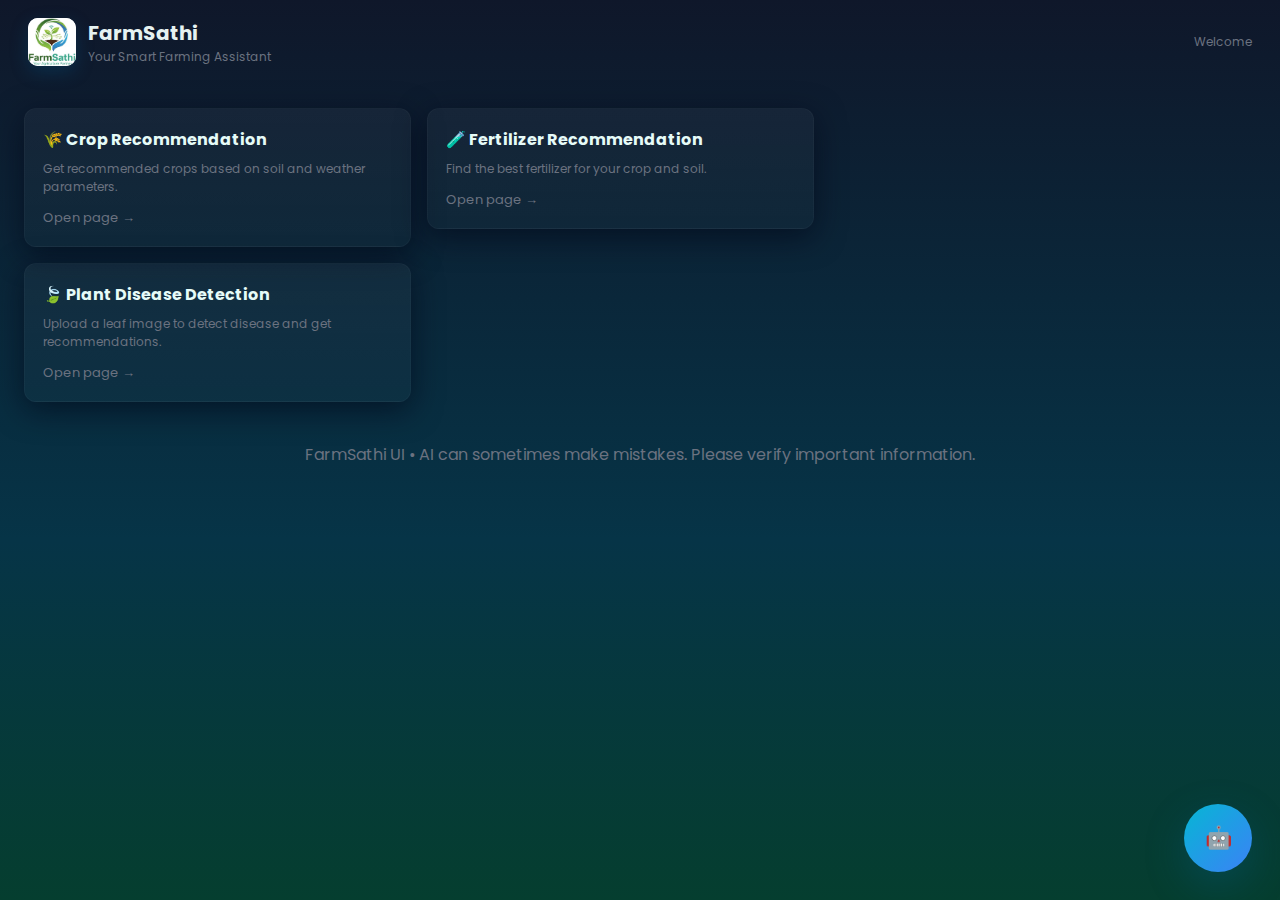
<file: index.html>
<!doctype html>
<html lang="en">
<head>
<meta charset="utf-8" />
<meta name="viewport" content="width=device-width,initial-scale=1" />
<title>FarmSathi — Developer Console</title>
<link href="https://fonts.googleapis.com/css2?family=Poppins:wght@300;400;600;700&display=swap" rel="stylesheet">
<style>
  :root{
    --bg1:#0f172a; --bg2:#062b1f; --card:#ffffff; --accent:#06b6d4; --muted:#6b7280;
    --glass: rgba(255,255,255,0.06);
  }
  *{box-sizing:border-box}
  body{
    font-family:'Poppins',sans-serif;
    margin:0; min-height:100vh;
    background: linear-gradient(180deg,var(--bg1) 0%, #063447 60%, #053e2f 100%);
    color:#e6f2f1;
    -webkit-font-smoothing:antialiased;
  }
  header{
    display:flex;align-items:center;justify-content:space-between;
    padding:18px 28px;
    gap:12px;
  }
  .brand{display:flex;gap:12px;align-items:center}
  .logo{
    height:48px;width:48px;border-radius:10px;
    background:#ffffff;
    display:flex;align-items:center;justify-content:center;
    box-shadow:0 6px 18px rgba(3,105,161,0.25);
    overflow:hidden;
  }
  .logo-img {
    width:100%;
    height:100%;
    object-fit:cover;
  }
  h1{margin:0;font-size:20px}
  nav{display:flex;gap:10px;align-items:center}
  .btn{background:var(--accent);color:#04232a;padding:10px 14px;border-radius:10px;border:none;font-weight:600;cursor:pointer;box-shadow:0 6px 18px rgba(6,182,212,0.12)}
  .ghost{background:transparent;border:1px solid rgba(255,255,255,0.06);color:#dff6f3}
  main{padding:24px;display:grid;grid-template-columns: 1fr 420px; gap:22px;}
  .left{display:grid;gap:18px}
  .card{
    background:linear-gradient(180deg, rgba(255,255,255,0.04), rgba(255,255,255,0.02));
    border-radius:12px;padding:18px;border:1px solid rgba(255,255,255,0.03);
    box-shadow:0 8px 30px rgba(2,6,23,0.6);
    transition: transform .22s ease, box-shadow .22s ease;
  }
  .card:hover{transform:translateY(-6px);box-shadow:0 20px 40px rgba(2,6,23,0.7)}
  .card h2{margin:0 0 8px 0;font-size:16px;color:#e6fbf8}
  label{display:block;color:var(--muted);font-size:13px;margin-bottom:6px}
    label{display:block;color:#dff6f3;font-size:13px;margin-bottom:6px;font-weight:600}
  input[type="text"], input[type="number"], textarea {
    width:100%;padding:10px;border-radius:10px;border:1px solid rgba(255,255,255,0.08);
    background: rgba(1,30,27,0.85); color:#e6fbf8;font-size:14px; outline: none;
  }
  input::placeholder, textarea::placeholder { color: rgba(230,251,248,0.75); }
  input:focus, textarea:focus, select:focus { box-shadow: 0 0 0 3px rgba(6,182,212,0.08); border-color: rgba(6,182,212,0.6); }
  .row{display:flex;gap:10px}
  .col{flex:1}
  .small{font-size:12px;color:var(--muted)}
  pre.json{
    background:#021617;padding:12px;border-radius:8px;overflow:auto;color:#9ff3e9;margin-top:12px;font-size:13px;
    white-space:pre-wrap;
  }
  .result-box{
    background:#011e1b;padding:12px;border-radius:8px;margin-top:12px;color:#dff6f3;font-size:14px;
    line-height:1.45;
  }
  /* Right column */
  .right{position:relative}
  .card.tall{height:100%}
  .robot-btn{
    position:fixed;right:28px;bottom:28px;width:68px;height:68px;border-radius:999px;
    background:linear-gradient(135deg,#06b6d4,#3b82f6);border:none;color:#04232a;font-weight:700;
    box-shadow:0 14px 40px rgba(3,105,161,0.28);display:flex;align-items:center;justify-content:center;font-size:22px;cursor:pointer;
    transition:transform .15s ease;
    z-index:1300;
  }
  .robot-btn:hover{transform:scale(1.06)}
  /* Chat Modal */
  .overlay{position:fixed;inset:0;background:rgba(2,6,23,0.5);display:none;align-items:center;justify-content:center;z-index:1500}
  .chat-modal{width:420px;max-width:96%;height:600px;background:linear-gradient(180deg,#072525, #032f2a);border-radius:12px;padding:12px;display:flex;flex-direction:column;box-shadow:0 24px 80px rgba(0,0,0,0.6)}
  .chat-header{display:flex;align-items:center;justify-content:space-between;padding:8px 10px}
  .chat-body{flex:1;overflow:auto;padding:12px;display:flex;flex-direction:column;gap:8px}
  .bubble{max-width:78%;padding:10px;border-radius:10px;background:#0b2220;color:#dff6f3;align-self:flex-start}
  .bubble.user{background:#06b6d4;color:#04232a;align-self:flex-end}
  .chat-input{display:flex;gap:8px;padding-top:8px}
  .chat-input input{flex:1;padding:10px;border-radius:8px;border:none}
  footer{padding:16px;color:var(--muted);text-align:center}
  @media (max-width:980px){ main{grid-template-columns:1fr} .right{order:2} .left{order:1} }
</style>
</head>
<body>

<header>
  <div class="brand">
    <div class="logo">
      <img src="logo.jpg" alt="FarmSathi" class="logo-img">
    </div>
    <div>
      <h1>FarmSathi</h1>
      <div class="small">Your Smart Farming Assistant</div>
    </div>
  </div>

  <nav>
    <div id="userArea" class="small">Welcome</div>
  </nav>
</header>

<main>
  <section class="left">
    <!-- Homepage tiles linking to dedicated pages -->
    <div style="display:grid;grid-template-columns:repeat(auto-fit,minmax(260px,1fr));gap:16px">
      <a href="crop_recommend.html" style="text-decoration:none;color:inherit">
        <div class="card" style="cursor:pointer">
          <h2>🌾 Crop Recommendation</h2>
          <div class="small">Get recommended crops based on soil and weather parameters.</div>
          <div style="margin-top:12px;color:var(--muted);font-size:13px">Open page →</div>
        </div>
      </a>

      <a href="fertilizer_recommend.html" style="text-decoration:none;color:inherit">
        <div class="card" style="cursor:pointer">
          <h2>🧪 Fertilizer Recommendation</h2>
          <div class="small">Find the best fertilizer for your crop and soil.</div>
          <div style="margin-top:12px;color:var(--muted);font-size:13px">Open page →</div>
        </div>
      </a>

      <a href="disease_detection.html" style="text-decoration:none;color:inherit">
        <div class="card" style="cursor:pointer">
          <h2>🍃 Plant Disease Detection</h2>
          <div class="small">Upload a leaf image to detect disease and get recommendations.</div>
          <div style="margin-top:12px;color:var(--muted);font-size:13px">Open page →</div>
        </div>
      </a>
    </div>
  </section>

  <aside class="right">
    <!-- Chat console removed: chatbot accessible via floating robot button -->
    <!-- Settings hidden but preserved for functionality -->
    <div style="display:none">
      <input id="baseUrl" type="text" value="http://127.0.0.1:8000">
      <div id="healthResult"></div>
    </div>
  </aside>
</main>

<!-- Floating robot -->
<button class="robot-btn" id="openChat" title="Open chat">🤖</button>

<!-- Chat overlay -->
<div class="overlay" id="chatOverlay">
  <div class="chat-modal auth-modal">
    <div class="chat-header">
      <strong>FarmSathi Robot</strong>
      <div>
        <button class="btn ghost" onclick="closeChat()">Close</button>
      </div>
    </div>
    <div class="chat-body" id="chatBody">
      <div class="bubble">Hello! I'm FarmSathi. Ask me about crops, fertilizers, pests...</div>
    </div>
    <div style="padding:8px">
      <div class="chat-input">
        <input id="chatField" placeholder="Type your question...">
        <button class="btn" onclick="sendChatFromModal()">Send</button>
      </div>
    </div>
  </div>
</div>

  <footer>FarmSathi UI • AI can sometimes make mistakes. Please verify important information.</footer>

<script>
/* ========= CONFIG ========= */
let BASE_URL = localStorage.getItem('FS_BASE_URL') || document.getElementById('baseUrl').value;
document.getElementById('baseUrl').value = BASE_URL;

/* ========= HELPERS ========= */
function showResultBox(id, lines){
  // `lines` can be string or array of lines
  const el = document.getElementById(id);
  if(!el) return;
  if(Array.isArray(lines)) el.innerHTML = lines.map(l => `<div>${l}</div>`).join('');
  else el.textContent = lines;
}

function showErrorBox(id, err){
  const message = (err && err.detail) ? err.detail : (err && err.message) ? err.message : JSON.stringify(err);
  showResultBox(id, `❌ Error: ${message}`);
}

/* ========= PREVIEW FILE ========= */
function showPreview(file){
  const area = document.getElementById('previewArea');
  area.innerHTML = '';
  if(!file) return;
  const img = document.createElement('img');
  img.src = URL.createObjectURL(file);
  img.onload = ()=> URL.revokeObjectURL(img.src);
  img.style.maxWidth = '160px';
  img.style.borderRadius = '8px';
  area.appendChild(img);
}
// Attach preview listener only if the element exists on this page
const dfileEl = document.getElementById('dfile');
if (dfileEl) {
  dfileEl.addEventListener('change', (e) => showPreview(e.target.files[0]));
}

/* ========= API CALLS ========= */

/* -- Crop Recommendation -- */
async function callCropRecommend(){
  const form = new FormData();
  form.append('nitrogen', document.getElementById('crop_n').value);
  form.append('phosphorus', document.getElementById('crop_p').value);
  form.append('potassium', document.getElementById('crop_k').value);
  form.append('temperature', document.getElementById('crop_temp').value);
  form.append('humidity', document.getElementById('crop_hum').value);
  form.append('ph', document.getElementById('crop_ph').value);
  form.append('rainfall', document.getElementById('crop_rain').value);

  showResultBox('cropResult', '⏳ Sending request...');
  try{
    const res = await fetch(`${BASE_URL}/crop-recommend`, { method:'POST', body:form });
    const json = await res.json();
    if(!res.ok) return showErrorBox('cropResult', json);
    showResultBox('cropResult', [
      `🌱 Recommended Crop: ${json.recommended_crop ?? 'N/A'}`
    ]);
  }catch(err){
    showErrorBox('cropResult', err);
  }
}

/* -- Fertilizer Recommendation -- */
async function callFertilizer(){
  const form = new FormData();
  form.append('temp', document.getElementById('fert_temp').value);
  form.append('humidity', document.getElementById('fert_hum').value);
  form.append('moisture', document.getElementById('fert_moist').value);
  form.append('nitrogen', document.getElementById('fert_n').value);
  form.append('phosphorous', document.getElementById('fert_p').value);
  form.append('potassium', document.getElementById('fert_k').value);
  form.append('ph', document.getElementById('fert_ph').value);
  form.append('soil_type', document.getElementById('fert_soil').value);
  form.append('crop_type', document.getElementById('fert_crop').value);

  document.getElementById('fertStatus').textContent = 'sending...';
  showResultBox('fertResult', '⏳ Sending request...');
  try{
    const res = await fetch(`${BASE_URL}/fertilizer-recommend`, { method:'POST', body:form });
    const json = await res.json();
    if(!res.ok){
      document.getElementById('fertStatus').textContent = 'error';
      return showErrorBox('fertResult', json);
    }
    document.getElementById('fertStatus').textContent = 'success';
    showResultBox('fertResult', [`💧 Recommended Fertilizer: ${json.recommended_fertilizer ?? 'N/A'}`]);
  }catch(err){
    document.getElementById('fertStatus').textContent = 'error';
    showErrorBox('fertResult', err);
  }
}

/* -- Crop Stats -- */
async function callCropStats(){
  const name = document.getElementById('stats_crop').value.trim();
  if(!name) return showResultBox('statsResult', '⚠️ Please provide a crop name.');
  showResultBox('statsResult', '⏳ Fetching statistics...');
  try{
    const res = await fetch(`${BASE_URL}/crop-stats/${encodeURIComponent(name)}`);
    const json = await res.json();
    if(!res.ok) return showErrorBox('statsResult', json);
    // Nicely format statistics + summary
    const stats = json.statistics || {};
    const summary = json.summary || 'No summary available.';
    const params = stats.Parameter || [];
    const min = stats.Minimum || [];
    const avg = stats.Average || [];
    const max = stats.Maximum || [];
    const lines = ['📈 Statistics:'];
    for(let i=0;i<params.length;i++){
      lines.push(`${params[i]} — min: ${formatNumber(min[i])} | avg: ${formatNumber(avg[i])} | max: ${formatNumber(max[i])}`);
    }
    lines.push('');
    lines.push('📝 Summary:');
    lines.push(summary);
    showResultBox('statsResult', lines);
  }catch(err){
    showErrorBox('statsResult', err);
  }
}
function formatNumber(v){ return (v === undefined || v === null || isNaN(v)) ? 'N/A' : Number(v).toFixed(2); }

/* -- Disease Detection -- */
function validateAndCompressImage(file) {
  return new Promise((resolve, reject) => {
    if (!file.type.startsWith('image/')) {
      reject(new Error('Please select an image file'));
      return;
    }
    
    const reader = new FileReader();
    reader.readAsDataURL(file);
    reader.onload = (e) => {
      const img = new Image();
      img.src = e.target.result;
      img.onload = () => {
        const canvas = document.createElement('canvas');
        const ctx = canvas.getContext('2d');
        canvas.width = 224;  // Match backend expected size
        canvas.height = 224;
        ctx.drawImage(img, 0, 0, 224, 224);
        canvas.toBlob((blob) => {
          resolve(new File([blob], file.name, { type: 'image/jpeg' }));
        }, 'image/jpeg', 0.8);
      };
      img.onerror = () => reject(new Error('Failed to load image'));
    };
    reader.onerror = () => reject(new Error('Failed to read file'));
  });
}

async function callDisease(){
  const fileInput = document.getElementById('dfile');
  if(!fileInput.files.length) return showResultBox('diseaseResult', '⚠️ Select an image first.');
  
  document.getElementById('dloader').style.display='inline-block';
  document.getElementById('dstatus').textContent = 'processing...';
  showResultBox('diseaseResult', '⏳ Processing image...');

  try {
    const compressedFile = await validateAndCompressImage(fileInput.files[0]);
    const form = new FormData();
    form.append('file', compressedFile);

    document.getElementById('dstatus').textContent = 'uploading...';
    showResultBox('diseaseResult', '⏳ Uploading & analyzing image...');

    const controller = new AbortController();
    const timeoutId = setTimeout(() => controller.abort(), 30000); // 30 second timeout
    
    const res = await fetch(`${BASE_URL}/predict-disease`, { 
      method:'POST', 
      body: form,
      signal: controller.signal 
    });
    clearTimeout(timeoutId);
    const json = await res.json();
    if(!res.ok) return showErrorBox('diseaseResult', json);

    // backend returns keys: predicted_disease, confidence, recommendation
    const disease = json.predicted_disease ?? json.disease ?? 'Unknown';
    const conf = json.confidence ?? json.confidence_percent ?? 'N/A';
    const rec = json.recommendation ?? json.treatment ?? 'No recommendation provided.';

    // Format recommendation text to ensure each point is on a new line
    const formattedRec = rec.split('\n').filter(line => line.trim()).map(line => {
      line = line.trim();
      // Keep existing numbered points (1., 2., etc.)
      if (/^\d+\./.test(line)) return line;
      // Keep existing bullet points
      if (line.startsWith('•')) return line;
      // Add bullet for unnumbered lines
      return `• ${line}`;
    });
    
    showResultBox('diseaseResult', [
      `🌿 Disease: ${disease}`,
      `✅ Confidence: ${conf}${typeof conf === 'number' ? '%' : ''}`,
      '',
      '🛠 Recommendation:',
      ...formattedRec  // Spread the formatted points
    ]);
    document.getElementById('dstatus').textContent = 'success';
  } catch(err) {
    if (err.name === 'AbortError') {
      showResultBox('diseaseResult', '⚠️ Request timed out. Please try again.');
    } else if (err.message && err.message.includes('image')) {
      showResultBox('diseaseResult', `⚠️ ${err.message}`);
    } else {
      showErrorBox('diseaseResult', err);
    }
    document.getElementById('dstatus').textContent = 'error';
  } finally {
    document.getElementById('dloader').style.display='none';
  }
}

/* -- Chatbot Inline -- */
async function callChatbotInline(){
  const q = document.getElementById('chatInput').value.trim();
  if(!q) return showResultBox('chatResult', '⚠️ Enter a question first.');
  showResultBox('chatResult', '⏳ Sending to chatbot...');
  const form = new FormData();
  form.append('query', q);
  try{
    const res = await fetch(`${BASE_URL}/chatbot`, { method:'POST', body:form });
    const json = await res.json();
    if(!res.ok) return showErrorBox('chatResult', json);
    showResultBox('chatResult', [`🤖 FarmSathi:`, json.response ?? 'No response.']);
  }catch(err){
    showErrorBox('chatResult', err);
  }
}

/* --- Chat modal handlers (small) --- */
document.getElementById('openChat').addEventListener('click', ()=> {
  document.getElementById('chatOverlay').style.display='flex';
  scrollChatToBottom();
});
function closeChat(){ document.getElementById('chatOverlay').style.display='none'; }
async function sendChatFromModal(){
  const q = document.getElementById('chatField').value.trim();
  if(!q) return;
  appendChatBubble(q, 'user');
  document.getElementById('chatField').value='';
  appendChatBubble('…thinking', 'bot');
  try{
    const form = new FormData();
    form.append('query', q);
    const res = await fetch(`${BASE_URL}/chatbot`, { method:'POST', body: form });
    const json = await res.json();
    removeThinking();
    if(!res.ok) {
      appendChatBubble('Error: ' + (json.detail || JSON.stringify(json)), 'bot');
      return;
    }
    appendChatBubble(json.response || JSON.stringify(json), 'bot');
  }catch(err){
    removeThinking();
    appendChatBubble('Error: ' + (err.message || JSON.stringify(err)), 'bot');
  }
}
function appendChatBubble(text, cls){
  const el = document.createElement('div');
  el.className = 'bubble ' + (cls === 'user' ? 'user' : '');
  el.textContent = text;
  document.getElementById('chatBody').appendChild(el);
  scrollChatToBottom();
}
function removeThinking(){
  const body = document.getElementById('chatBody');
  const nodes = Array.from(body.children);
  const thinking = nodes.find(n => n.textContent === '…thinking');
  if(thinking) thinking.remove();
}
function scrollChatToBottom(){ const el=document.getElementById('chatBody'); setTimeout(()=> el.scrollTop = el.scrollHeight, 80); }
function clearChat(){ document.getElementById('chatResult').textContent = ''; }

/* --- Health check --- */
async function testHealth(){
  showResultBox('healthResult','⏳ Checking server health...');
  try{
    const res = await fetch(`${BASE_URL}/`);
    const json = await res.json();
    if(!res.ok) return showErrorBox('healthResult', json);
    showResultBox('healthResult', [`✅ Server reachable`, `Response: ${JSON.stringify(json)}`]);
  }catch(err){
    showErrorBox('healthResult', err);
  }
}

/* --- Crop list helper (optional) --- */
async function loadCropList(){
  showResultBox('statsResult','⏳ Checking crop-stats root...');
  try{
    const res = await fetch(`${BASE_URL}/crop-stats`);
    if(res.ok){
      showResultBox('statsResult','Crop-stats root exists (try /crop-stats/{name})');
    } else {
      showResultBox('statsResult','No generic crop-stats root. Call /crop-stats/{name} instead.');
    }
  }catch(e){
    showErrorBox('statsResult', e);
  }
}

/* ============ UTILITIES ============ */
function saveBaseUrl(){
  BASE_URL = document.getElementById('baseUrl').value.trim();
  localStorage.setItem('FS_BASE_URL', BASE_URL);
  alert('Saved base URL: ' + BASE_URL);
}

/* ============ INIT ============ */
(function init(){
  localStorage.setItem('FS_BASE_URL', BASE_URL);
  // hide loader initially
  document.getElementById('dloader').style.display='none';
})();
</script>
</body>
</html>
</file>
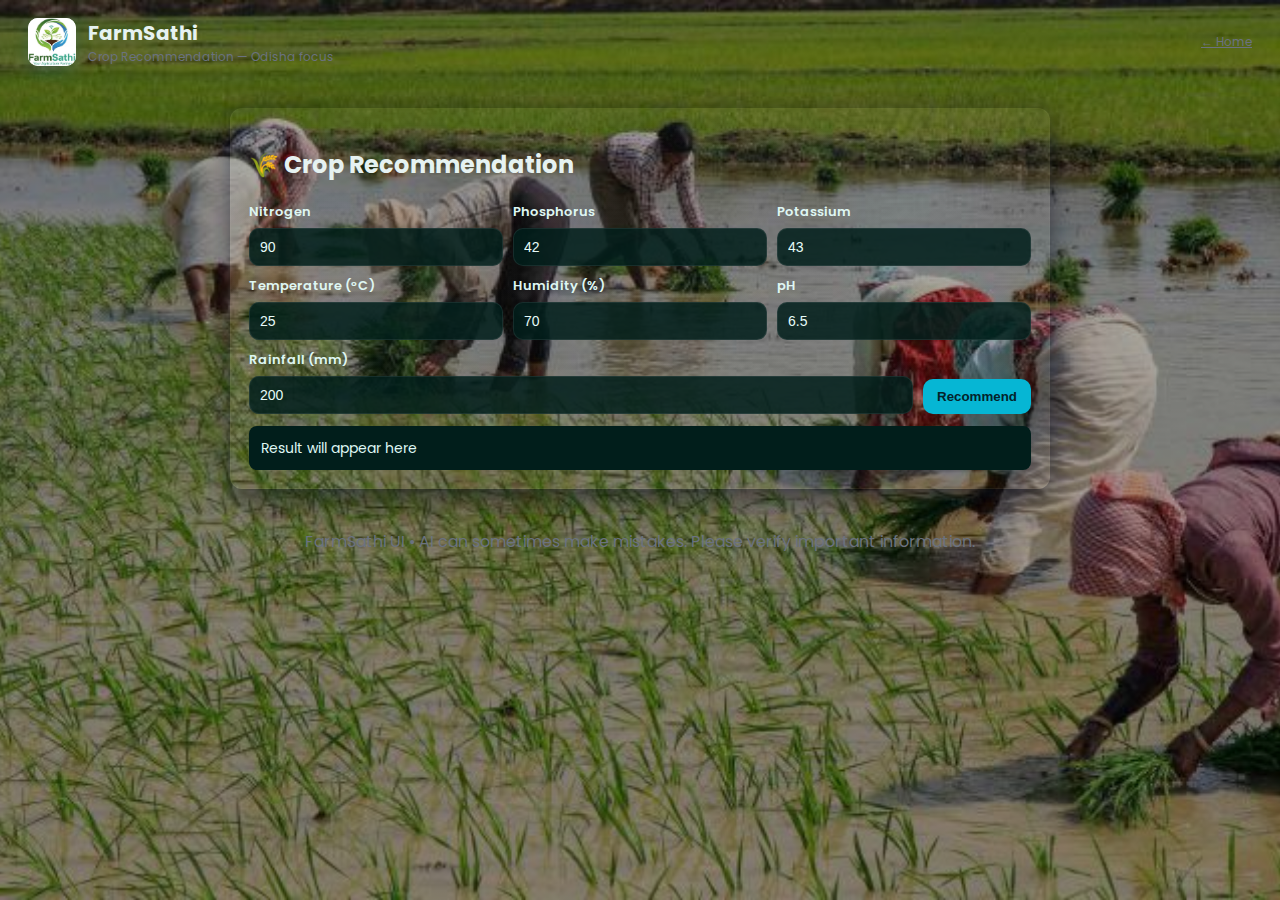
<file: crop_recommend.html>
<!doctype html>
<html lang="en">
<head>
<meta charset="utf-8" />
<meta name="viewport" content="width=device-width,initial-scale=1" />
<title>FarmSathi — Crop Recommendation</title>
<link href="https://fonts.googleapis.com/css2?family=Poppins:wght@300;400;600;700&display=swap" rel="stylesheet">
<style>
  :root{--bg1:#0f172a; --bg2:#062b1f; --card:#ffffff; --accent:#06b6d4; --muted:#6b7280; --glass: rgba(255,255,255,0.06);} *{box-sizing:border-box}
  body{font-family:'Poppins',sans-serif;margin:0;min-height:100vh;background-color:var(--bg1);background-image: linear-gradient(180deg, rgba(0,0,0,0.35), rgba(0,0,0,0.35)), url('background.jpg');background-size:cover;background-position:center;background-repeat:no-repeat;color:#e6f2f1;-webkit-font-smoothing:antialiased}
  header{display:flex;align-items:center;justify-content:space-between;padding:18px 28px;gap:12px}
  .brand{display:flex;gap:12px;align-items:center}
  .logo{height:48px;width:48px;border-radius:10px;background:#ffffff;display:flex;align-items:center;justify-content:center;box-shadow:0 6px 18px rgba(3,105,161,0.25);overflow:hidden}
  h1{margin:0;font-size:20px}
  .small{font-size:12px;color:var(--muted)}
  main{padding:24px;display:flex;justify-content:center}
  .card{background:linear-gradient(180deg, rgba(255,255,255,0.04), rgba(255,255,255,0.02));border-radius:12px;padding:18px;border:1px solid rgba(255,255,255,0.03);box-shadow:0 8px 30px rgba(2,6,23,0.6);max-width:820px;width:100%}
  label{display:block;color:#dff6f3;font-size:13px;margin-bottom:6px;font-weight:600}
  input[type="text"], input[type="number"], textarea {width:100%;padding:10px;border-radius:10px;border:1px solid rgba(255,255,255,0.08);background: rgba(1,30,27,0.85);color:#e6fbf8;font-size:14px;outline:none}
  input::placeholder, textarea::placeholder { color: rgba(230,251,248,0.75); }
  input:focus, textarea:focus, select:focus { box-shadow: 0 0 0 3px rgba(6,182,212,0.08); border-color: rgba(6,182,212,0.6); }
  select {width:100%; padding:10px; border-radius:10px; border:1px solid rgba(255,255,255,0.06); background: rgba(1,30,27,0.65); color:#dff6f3; font-size:14px; appearance:none; -webkit-appearance:none;}
  select option { background: rgba(1,30,27,0.95); color: #dff6f3; }
  .row{display:flex;gap:10px}
  .col{flex:1}
  .row .col input{width:100%}
  .result-box{background:#011e1b;padding:12px;border-radius:8px;margin-top:12px;color:#dff6f3;font-size:14px;line-height:1.45}
  .btn{background:var(--accent);color:#04232a;padding:10px 14px;border-radius:10px;border:none;font-weight:600;cursor:pointer}
  footer{padding:16px;color:var(--muted);text-align:center}
  @media (max-width:980px){ .row{flex-direction:column} }
</style>
</head>
<body>
<header>
  <div class="brand">
    <div class="logo"><img src="logo.jpg" alt="FarmSathi" style="width:100%;height:100%;object-fit:cover"></div>
    <div><h1>FarmSathi</h1><div class="small">Crop Recommendation — Odisha focus</div></div>
  </div>
  <div class="small"><a href="index.html" style="color:inherit;text-decoration:underline">← Home</a></div>
</header>

<main>
  <div class="card">
    <h2>🌾 Crop Recommendation</h2>
    <div class="row" style="margin-top:8px">
      <div class="col"><label>Nitrogen</label><input id="crop_n" type="number" value="90"></div>
      <div class="col"><label>Phosphorus</label><input id="crop_p" type="number" value="42"></div>
      <div class="col"><label>Potassium</label><input id="crop_k" type="number" value="43"></div>
    </div>
    <div class="row" style="margin-top:10px">
      <div class="col"><label>Temperature (°C)</label><input id="crop_temp" type="number" value="25"></div>
      <div class="col"><label>Humidity (%)</label><input id="crop_hum" type="number" value="70"></div>
      <div class="col"><label>pH</label><input id="crop_ph" type="number" value="6.5" step="0.1"></div>
    </div>
    <div class="row" style="margin-top:10px">
      <div class="col"><label>Rainfall (mm)</label><input id="crop_rain" type="number" value="200"></div>
      <div style="align-self:end"><button class="btn" onclick="callCropRecommend()">Recommend</button></div>
    </div>
    <div id="cropResult" class="result-box">Result will appear here</div>
  </div>
</main>

<footer>FarmSathi UI • AI can sometimes make mistakes. Please verify important information.</footer>

<script>
let BASE_URL = localStorage.getItem('FS_BASE_URL') || 'http://127.0.0.1:8000';
function showResultBox(id, lines){ const el=document.getElementById(id); if(!el) return; if(Array.isArray(lines)) el.innerHTML = lines.map(l=>`<div>${l}</div>`).join(''); else el.textContent = lines; }
function showErrorBox(id, err){ const message=(err&&err.detail)?err.detail:(err&&err.message)?err.message:JSON.stringify(err); showResultBox(id, `❌ Error: ${message}`); }

async function callCropRecommend(){
  const form = new FormData();
  form.append('nitrogen', document.getElementById('crop_n').value);
  form.append('phosphorus', document.getElementById('crop_p').value);
  form.append('potassium', document.getElementById('crop_k').value);
  form.append('temperature', document.getElementById('crop_temp').value);
  form.append('humidity', document.getElementById('crop_hum').value);
  form.append('ph', document.getElementById('crop_ph').value);
  form.append('rainfall', document.getElementById('crop_rain').value);
  showResultBox('cropResult','⏳ Sending request...');
  try{
    const res = await fetch(`${BASE_URL}/crop-recommend`, { method:'POST', body: form });
    const json = await res.json(); if(!res.ok) return showErrorBox('cropResult', json);
    showResultBox('cropResult', [`🌱 Recommended Crop: ${json.recommended_crop ?? 'N/A'}`]);
  }catch(err){ showErrorBox('cropResult', err); }
}

function saveBaseUrl(){ BASE_URL = prompt('Enter API base URL', BASE_URL) || BASE_URL; localStorage.setItem('FS_BASE_URL', BASE_URL); alert('Saved base URL: ' + BASE_URL); }
window.addEventListener('load', ()=> localStorage.setItem('FS_BASE_URL', BASE_URL));
</script>
</body>
</html>
</file>
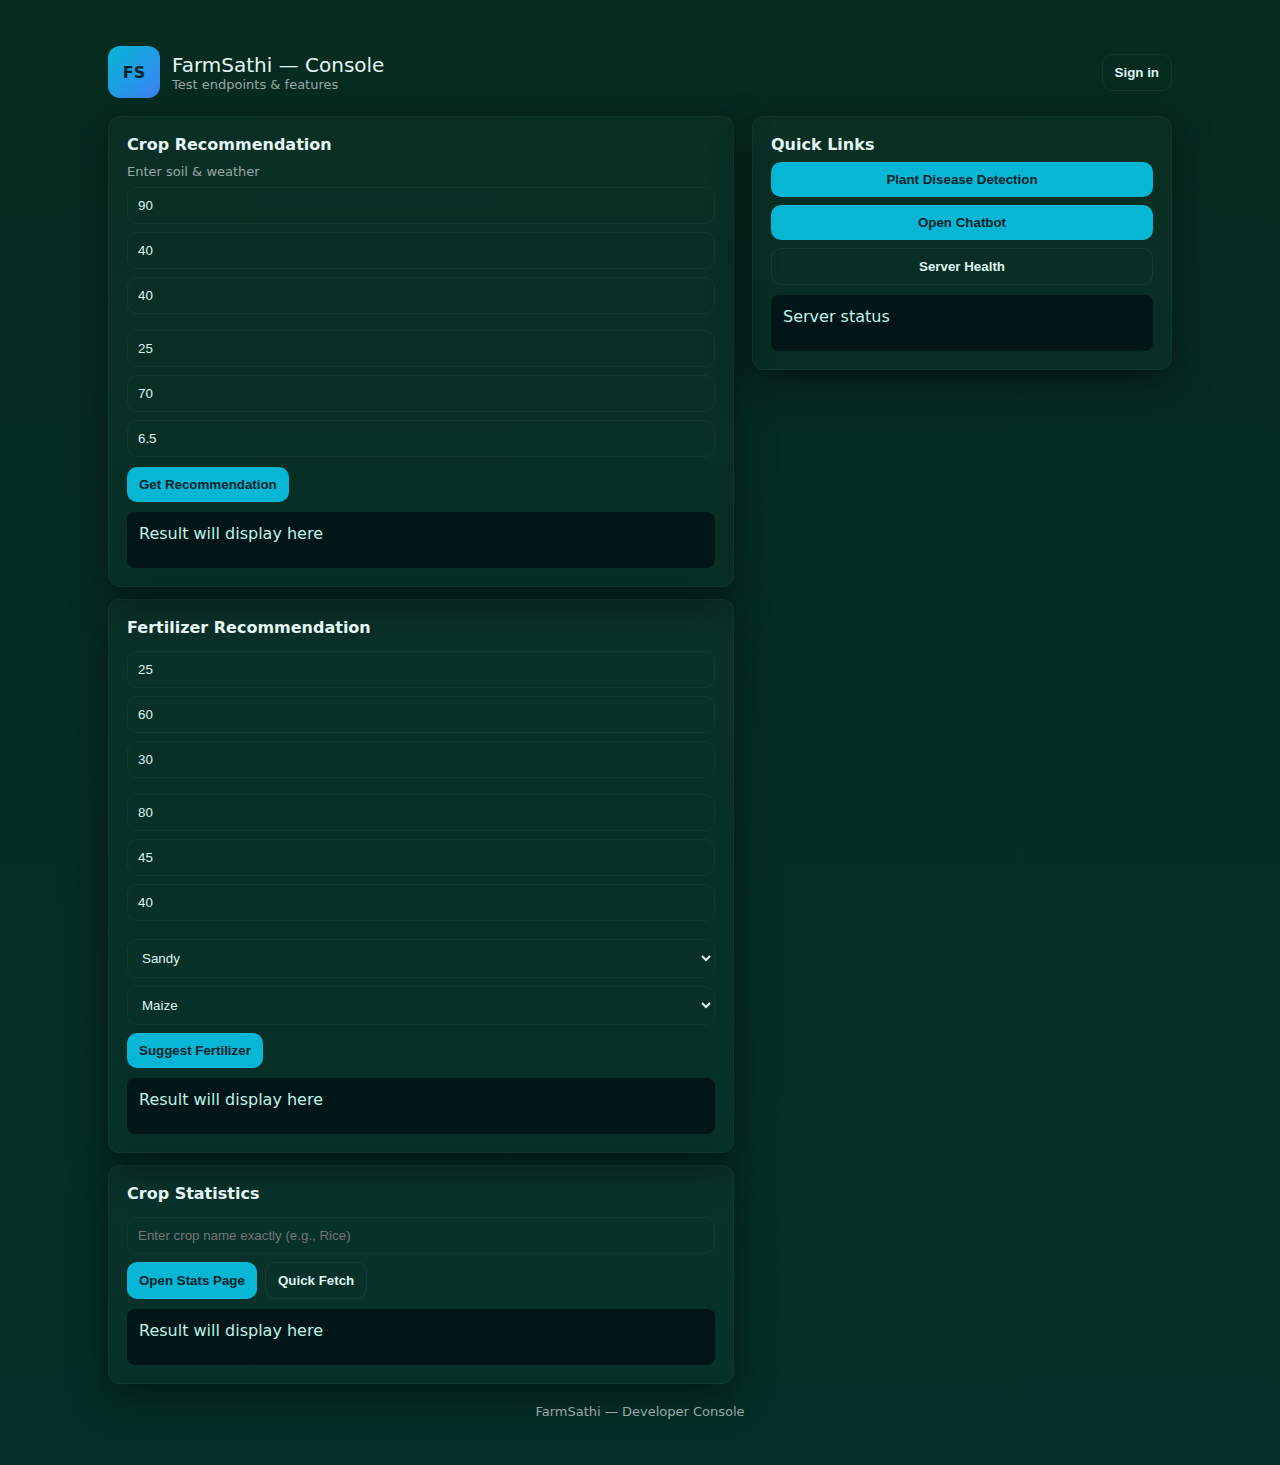
<file: dashboard.html>
<!doctype html>
<html>
<head>
  <meta charset="utf-8"><meta name="viewport" content="width=device-width,initial-scale=1">
  <title>FarmSathi — Dashboard</title>
  <link rel="stylesheet" href="styles.css">
</head>
<body>
  <div class="container">
    <div class="header">
      <div class="brand"><div class="logo">FS</div><div><div class="h1">FarmSathi — Console</div><div class="small">Test endpoints & features</div></div></div>
      <div>
        <button class="btn ghost" onclick="location.href='login.html'">Sign in</button>
      </div>
    </div>

    <div class="grid">
      <div class="left">
        <div class="card">
          <h3 class="section-title">Crop Recommendation</h3>
          <div class="label">Enter soil & weather</div>
          <div class="row" style="gap:8px">
            <input id="c_n" class="field" placeholder="Nitrogen" type="number" value="90">
            <input id="c_p" class="field" placeholder="Phosphorus" type="number" value="40">
            <input id="c_k" class="field" placeholder="Potassium" type="number" value="40">
          </div>
          <div class="row" style="gap:8px;margin-top:8px">
            <input id="c_temp" class="field" placeholder="Temperature" value="25">
            <input id="c_hum" class="field" placeholder="Humidity" value="70">
            <input id="c_ph" class="field" placeholder="pH" value="6.5">
          </div>
          <div style="margin-top:10px">
            <button class="btn" onclick="submitCrop()">Get Recommendation</button>
          </div>
          <div id="cropRes" class="result-box">Result will display here</div>
        </div>

        <div class="card" style="margin-top:12px">
          <h3 class="section-title">Fertilizer Recommendation</h3>
          <div class="row" style="gap:8px">
            <input id="f_temp" class="field" placeholder="Temperature" value="25">
            <input id="f_hum" class="field" placeholder="Humidity" value="60">
            <input id="f_moist" class="field" placeholder="Moisture" value="30">
          </div>
          <div class="row" style="gap:8px;margin-top:8px">
            <input id="f_n" class="field" placeholder="Nitrogen" value="80">
            <input id="f_p" class="field" placeholder="Phosphorus" value="45">
            <input id="f_k" class="field" placeholder="Potassium" value="40">
          </div>
          <div style="margin-top:10px">
            <select id="f_soil" class="field">
              <option>Sandy</option><option>Loamy</option><option>Black</option><option>Red</option><option>Clayey</option>
            </select>
            <select id="f_crop" class="field" style="margin-top:8px">
              <option>Maize</option><option>Paddy</option><option>Wheat</option>
            </select>
            <div style="margin-top:8px"><button class="btn" onclick="submitFert()">Suggest Fertilizer</button></div>
          </div>
          <div id="fertRes" class="result-box">Result will display here</div>
        </div>

        <div class="card" style="margin-top:12px">
          <h3 class="section-title">Crop Statistics</h3>
          <input id="stat_name" class="field" placeholder="Enter crop name exactly (e.g., Rice)">
          <div style="margin-top:8px;display:flex;gap:8px">
            <button class="btn" onclick="openCropStats()">Open Stats Page</button>
            <button class="btn ghost" onclick="fetchStats()">Quick Fetch</button>
          </div>
          <div id="statRes" class="result-box">Result will display here</div>
        </div>
      </div>

      <aside>
        <div class="card">
          <h3 class="section-title">Quick Links</h3>
          <div style="display:flex;flex-direction:column;gap:8px;margin-top:8px">
            <button class="btn" onclick="location.href='disease.html'">Plant Disease Detection</button>
            <button class="btn" onclick="location.href='chatbot.html'">Open Chatbot</button>
            <button class="btn ghost" onclick="healthCheck()">Server Health</button>
          </div>
          <div id="statusBox" class="result-box" style="margin-top:10px">Server status</div>
        </div>
      </aside>
    </div>

    <div class="footer">FarmSathi — Developer Console</div>
  </div>

  <script src="common.js"></script>
  <script>
    function elementText(id, html){ document.getElementById(id).innerHTML = html; }

    async function submitCrop(){
      const form = new FormData();
      form.append('nitrogen', document.getElementById('c_n').value);
      form.append('phosphorus', document.getElementById('c_p').value);
      form.append('potassium', document.getElementById('c_k').value);
      form.append('temperature', document.getElementById('c_temp').value);
      form.append('humidity', document.getElementById('c_hum').value);
      form.append('ph', document.getElementById('c_ph').value);
      form.append('rainfall', 100);

      elementText('cropRes', '<div class="small">Requesting...</div>');
      try{
        const r = await fetch(`${BASE_URL}/crop-recommend`, { method:'POST', body: form });
        const data = await r.json();
        if(!r.ok){ showError(document.getElementById('cropRes'), data); return; }
        elementText('cropRes', `<div><strong>Recommended:</strong> <span style="color:var(--accent)">${escapeHtml(data.recommended_crop)}</span></div>`);
      }catch(e){ showError(document.getElementById('cropRes'), e); }
    }

    async function submitFert(){
      const form = new FormData();
      form.append('temp', document.getElementById('f_temp').value);
      form.append('humidity', document.getElementById('f_hum').value);
      form.append('moisture', document.getElementById('f_moist').value);
      form.append('nitrogen', document.getElementById('f_n').value);
      form.append('phosphorous', document.getElementById('f_p').value);
      form.append('potassium', document.getElementById('f_k').value);
      form.append('ph', 6.5);
      form.append('soil_type', document.getElementById('f_soil').value);
      form.append('crop_type', document.getElementById('f_crop').value);

      elementText('fertRes','<div class="small">Requesting...</div>');
      try{
        const r = await fetch(`${BASE_URL}/fertilizer-recommend`, { method:'POST', body: form });
        const data = await r.json();
        if(!r.ok){ showError(document.getElementById('fertRes'), data); return; }
        elementText('fertRes', `<div><strong>Fertilizer:</strong> <span style="color:var(--accent)">${escapeHtml(data.recommended_fertilizer)}</span></div>`);
      }catch(e){ showError(document.getElementById('fertRes'), e); }
    }

    function openCropStats(){ const name = document.getElementById('stat_name').value.trim(); if(!name) return alert('Enter crop name'); location.href = `disease.html?crop=${encodeURIComponent(name)}`; }

    async function fetchStats(){
      const name = document.getElementById('stat_name').value.trim();
      if(!name) return elementText('statRes','Please enter crop name');
      elementText('statRes','<div class="small">Requesting...</div>');
      try{
        const r = await fetch(`${BASE_URL}/crop-stats/${encodeURIComponent(name)}`);
        const data = await r.json();
        if(!r.ok){ showError(document.getElementById('statRes'), data); return; }
        // present in readable format
        const stats = data.statistics;
        const lines = [];
        for(let i=0;i<stats.Parameter.length;i++){
          lines.push(`${stats.Parameter[i]} — min: ${stats.Minimum[i]}, avg: ${Math.round(stats.Average[i])}, max: ${stats.Maximum[i]}`);
        }
        elementText('statRes', `<div><strong>Summary:</strong><div style="margin-top:8px">${escapeHtml(data.summary)}</div><div style="margin-top:8px">${lines.map(l=>`<div class="small">• ${escapeHtml(l)}</div>`).join('')}</div></div>`);
      }catch(e){ showError(document.getElementById('statRes'), e); }
    }

    async function healthCheck(){
      elementText('statusBox','<div class="small">Checking server...</div>');
      try{
        const r = await fetch(`${BASE_URL}/`);
        const j = await r.json();
        if(!r.ok) throw j;
        elementText('statusBox', `<div><strong>Server:</strong> OK — ${escapeHtml(JSON.stringify(j))}</div>`);
      }catch(e){ showError(document.getElementById('statusBox'), e); }
    }
  </script>
</body>
</html>
</file>
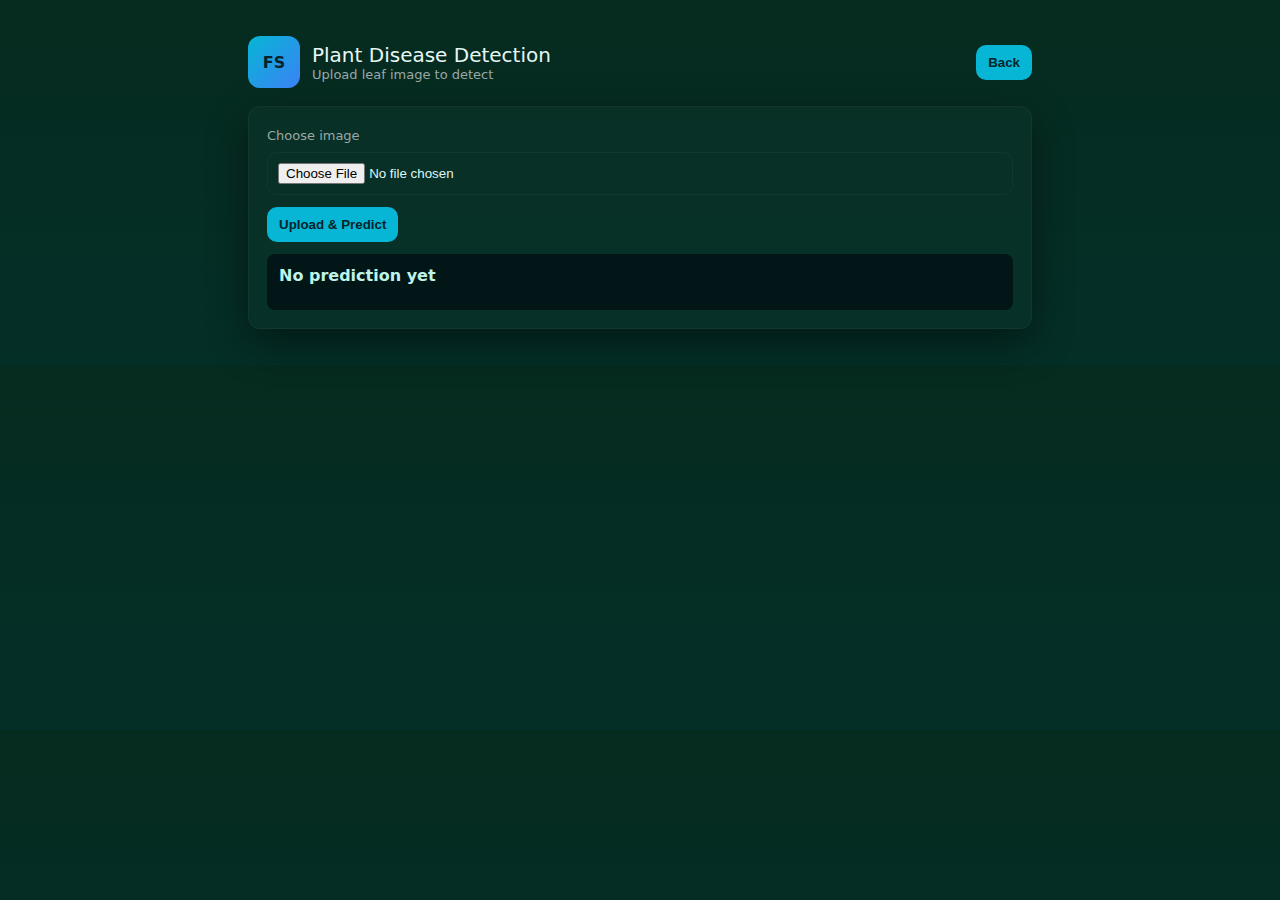
<file: disease.html>
<!doctype html>
<html>
<head>
  <meta charset="utf-8"><meta name="viewport" content="width=device-width,initial-scale=1">
  <title>FarmSathi — Disease Detection</title>
  <link rel="stylesheet" href="styles.css">
  <style>
    .center{max-width:820px;margin:18px auto}
    .meta{display:flex;gap:8px;align-items:center;margin-top:8px}
    .badge{background:rgba(255,255,255,0.04);padding:6px 8px;border-radius:8px}
    .rec-list{margin-top:10px}
  </style>
</head>
<body>
  <div class="container center">
    <div class="header"><div class="brand"><div class="logo">FS</div><div><div class="h1">Plant Disease Detection</div><div class="small">Upload leaf image to detect</div></div></div><div><button class="btn" onclick="location.href='dashboard.html'">Back</button></div></div>

    <div class="card">
      <label class="label">Choose image</label>
      <input id="file" class="field" type="file" accept="image/*">
      <div id="preview" class="file-preview" style="margin-top:10px"></div>

      <div style="display:flex;gap:8px;margin-top:12px">
        <button class="btn" id="uploadBtn">Upload & Predict</button>
        <button class="btn ghost" id="downloadPdfBtn" style="display:none">Download PDF</button>
      </div>

      <div id="out" class="result-box" style="margin-top:12px">
        <div id="diseaseName" style="font-weight:700">No prediction yet</div>
        <div id="diseaseConf" class="small" style="margin-top:6px"></div>
        <div id="recSection" style="margin-top:12px"></div>
      </div>
    </div>
  </div>

  <script src="common.js"></script>
  <script>
    const fileEl = document.getElementById('file'), preview = document.getElementById('preview'), uploadBtn = document.getElementById('uploadBtn');
    const diseaseName = document.getElementById('diseaseName'), diseaseConf = document.getElementById('diseaseConf'), recSection = document.getElementById('recSection');
    const downloadPdfBtn = document.getElementById('downloadPdfBtn');

    fileEl.addEventListener('change', (e)=>{
      preview.innerHTML = '';
      const f = e.target.files[0];
      if(!f) return;
      const img = document.createElement('img'); img.src = URL.createObjectURL(f); img.onload = ()=> URL.revokeObjectURL(img.src);
      preview.appendChild(img);
    });

    uploadBtn.onclick = async ()=>{
      const f = fileEl.files[0];
      if(!f) return alert('Select an image first');
      diseaseName.textContent = 'Detecting…';
      diseaseConf.textContent = '';
      recSection.innerHTML = '';

      const form = new FormData(); form.append('file', f);
      try{
        const res = await fetch(`${BASE_URL}/predict-disease`, { method:'POST', body: form });
        const j = await res.json();
        if(!res.ok) throw j;

        // expected fields: predicted_disease, confidence, recommendation
        const name = j.predicted_disease || 'Unknown';
        const conf = j.confidence || j.confidence === 0 ? Number(j.confidence) : null;
        const rec = j.recommendation || j.recommendation === '' ? j.recommendation : '';

        diseaseName.textContent = name;
        diseaseConf.innerHTML = conf ? `<span class="badge">Confidence: ${Number(conf).toFixed(2)}%</span>` : '<span class="small">Confidence not provided</span>';

        // convert recommendation string to bullet list — split by sentences and filter
        const bullets = extractBullets(rec);
        if(bullets.length){
          recSection.innerHTML = '<div style="font-weight:600;margin-bottom:6px">Recommendations</div>' + 
            `<div class="rec-list">${bullets.map(b=>`<div class="small">• ${escapeHtml(b)}</div>`).join('')}</div>`;
        } else {
          recSection.innerHTML = '<div class="small">No recommendation provided.</div>';
        }

        // enable download
        downloadPdfBtn.style.display = 'inline-block';
        downloadPdfBtn.onclick = ()=> {
          const lines = [
            `Disease: ${name}`,
            `Confidence: ${conf ? Number(conf).toFixed(2) + '%' : 'N/A'}`,
            'Recommendations:',
            ...bullets.map((b,i)=>`${i+1}. ${b}`)
          ];
          downloadPdf(`Report_${name}`, lines);
        };

      }catch(e){
        diseaseName.textContent = 'Error';
        recSection.innerHTML = '';
        diseaseConf.innerHTML = '';
        showError(document.getElementById('out'), e);
      }
    };

    function extractBullets(raw){
      if(!raw) return [];
      // If response already contains newlines or bullets, split
      // Remove extra whitespace, then split on sentence enders or semicolons or newlines
      let t = String(raw).replace(/\s+/g,' ').trim();
      // if it's JSON-like, try to extract text
      const parts = t.split(/(?:\.\s+)|(?:\;\s+)|(?:\n+)/).map(s=>s.trim()).filter(Boolean);
      // Filter out too short items
      return parts.filter(p=>p.length>8).slice(0,8);
    }
  </script>
</body>
</html>
</file>
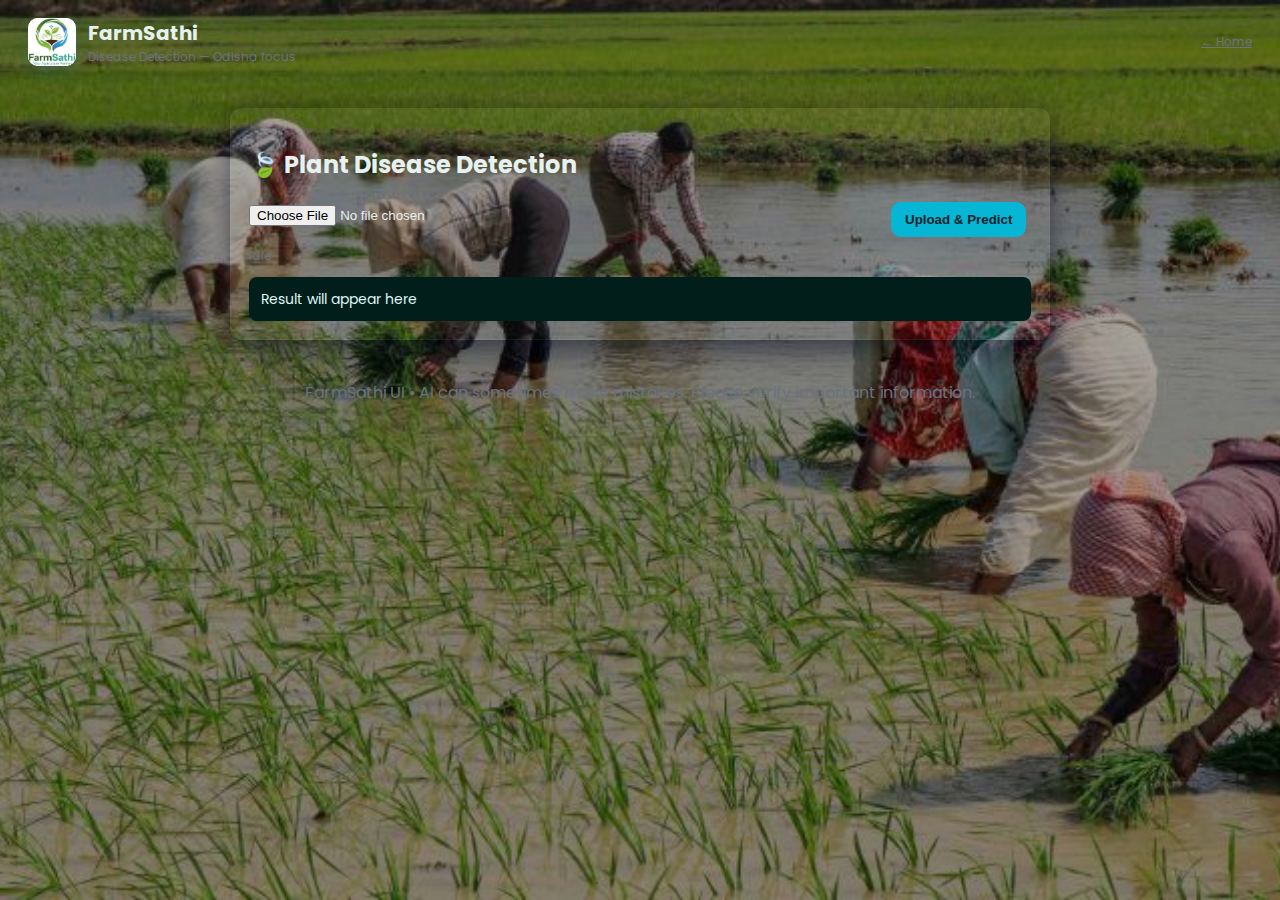
<file: disease_detection.html>
<!doctype html>
<html lang="en">
<head>
<meta charset="utf-8" />
<meta name="viewport" content="width=device-width,initial-scale=1" />
<title>FarmSathi — Disease Detection</title>
<link href="https://fonts.googleapis.com/css2?family=Poppins:wght@300;400;600;700&display=swap" rel="stylesheet">
<style>
  :root{--bg1:#0f172a; --bg2:#062b1f; --card:#ffffff; --accent:#06b6d4; --muted:#6b7280; --glass: rgba(255,255,255,0.06);} *{box-sizing:border-box}
  body{font-family:'Poppins',sans-serif;margin:0;min-height:100vh;background-color:var(--bg1);background-image: linear-gradient(180deg, rgba(0,0,0,0.35), rgba(0,0,0,0.35)), url('background.jpg');background-size:cover;background-position:center;background-repeat:no-repeat;color:#e6f2f1;-webkit-font-smoothing:antialiased}
  header{display:flex;align-items:center;justify-content:space-between;padding:18px 28px;gap:12px}
  .brand{display:flex;gap:12px;align-items:center}
  .logo{height:48px;width:48px;border-radius:10px;background:#ffffff;display:flex;align-items:center;justify-content:center;box-shadow:0 6px 18px rgba(3,105,161,0.25);overflow:hidden}
  h1{margin:0;font-size:20px}
  .small{font-size:12px;color:var(--muted)}
  main{padding:24px;display:flex;justify-content:center}
  .card{background:linear-gradient(180deg, rgba(255,255,255,0.04), rgba(255,255,255,0.02));border-radius:12px;padding:18px;border:1px solid rgba(255,255,255,0.03);box-shadow:0 8px 30px rgba(2,6,23,0.6);max-width:820px;width:100%}
  label{display:block;color:#dff6f3;font-size:13px;margin-bottom:6px;font-weight:600}
  input[type="text"], input[type="number"], textarea {width:100%;padding:10px;border-radius:10px;border:1px solid rgba(255,255,255,0.08);background: rgba(1,30,27,0.85);color:#e6fbf8;font-size:14px;outline:none}
  input::placeholder, textarea::placeholder { color: rgba(230,251,248,0.75); }
  input:focus, textarea:focus, select:focus { box-shadow: 0 0 0 3px rgba(6,182,212,0.08); border-color: rgba(6,182,212,0.6); }
  select {width:100%; padding:10px; border-radius:10px; border:1px solid rgba(255,255,255,0.06); background: rgba(1,30,27,0.65); color:#dff6f3; font-size:14px; appearance:none; -webkit-appearance:none;}
  select option { background: rgba(1,30,27,0.95); color: #dff6f3; }
  .row{display:flex;gap:10px}
  .col{flex:1}
  .result-box{background:#011e1b;padding:12px;border-radius:8px;margin-top:12px;color:#dff6f3;font-size:14px;line-height:1.45}
  .btn{background:var(--accent);color:#04232a;padding:10px 14px;border-radius:10px;border:none;font-weight:600;cursor:pointer}
  footer{padding:16px;color:var(--muted);text-align:center}
  @media (max-width:980px){ .row{flex-direction:column} }
</style>
</head>
<body>
<header>
  <div class="brand">
    <div class="logo"><img src="logo.jpg" alt="FarmSathi" style="width:100%;height:100%;object-fit:cover"></div>
    <div><h1>FarmSathi</h1><div class="small">Disease Detection — Odisha focus</div></div>
  </div>
  <div class="small"><a href="index.html" style="color:inherit;text-decoration:underline">← Home</a></div>
</header>

<main>
  <div class="card">
    <h2>🍃 Plant Disease Detection</h2>
    <div class="row" style="margin-top:8px">
      <div class="col"><input id="dfile" type="file" accept="image/*"></div>
      <div style="width:140px;display:flex;align-items:center"><button class="btn" onclick="callDisease()">Upload & Predict</button></div>
    </div>
    <div style="margin-top:10px" id="previewArea"></div>
    <div style="display:flex;gap:8px;align-items:center;margin-top:10px">
      <div id="dloader" style="display:none" class="loader"></div>
      <div id="dstatus" class="small">idle</div>
    </div>
    <div id="diseaseResult" class="result-box">Result will appear here</div>
  </div>
</main>

<footer>FarmSathi UI • AI can sometimes make mistakes. Please verify important information.</footer>

<script>
let BASE_URL = localStorage.getItem('FS_BASE_URL') || 'http://127.0.0.1:8000';
function showResultBox(id, lines){ const el=document.getElementById(id); if(!el) return; if(Array.isArray(lines)) el.innerHTML = lines.map(l=>`<div>${l}</div>`).join(''); else el.textContent = lines; }
function showErrorBox(id, err){ const message=(err&&err.detail)?err.detail:(err&&err.message)?err.message:JSON.stringify(err); showResultBox(id, `❌ Error: ${message}`); }

function showPreview(file){ const area=document.getElementById('previewArea'); area.innerHTML=''; if(!file) return; const img=document.createElement('img'); img.src=URL.createObjectURL(file); img.onload=()=>URL.revokeObjectURL(img.src); img.style.maxWidth='160px'; img.style.borderRadius='8px'; area.appendChild(img); }
document.getElementById('dfile').addEventListener('change',(e)=> showPreview(e.target.files[0]));

function validateAndCompressImage(file){ return new Promise((resolve,reject)=>{ if(!file.type.startsWith('image/')){ reject(new Error('Please select an image file')); return; } const reader=new FileReader(); reader.readAsDataURL(file); reader.onload=(e)=>{ const img=new Image(); img.src=e.target.result; img.onload=()=>{ const canvas=document.createElement('canvas'); const ctx=canvas.getContext('2d'); canvas.width=224; canvas.height=224; ctx.drawImage(img,0,0,224,224); canvas.toBlob((blob)=>{ resolve(new File([blob], file.name, { type: 'image/jpeg' })); }, 'image/jpeg', 0.8); }; img.onerror=()=>reject(new Error('Failed to load image')); }; reader.onerror=()=>reject(new Error('Failed to read file')); }); }

async function callDisease(){ const fileInput=document.getElementById('dfile'); if(!fileInput.files.length) return showResultBox('diseaseResult','⚠️ Select an image first.'); document.getElementById('dloader').style.display='inline-block'; document.getElementById('dstatus').textContent='processing...'; showResultBox('diseaseResult','⏳ Processing image...'); try{ const compressedFile = await validateAndCompressImage(fileInput.files[0]); const form = new FormData(); form.append('file', compressedFile); document.getElementById('dstatus').textContent='uploading...'; showResultBox('diseaseResult','⏳ Uploading & analyzing image...'); const controller = new AbortController(); const timeoutId = setTimeout(()=>controller.abort(),30000); const res = await fetch(`${BASE_URL}/predict-disease`, { method:'POST', body: form, signal: controller.signal }); clearTimeout(timeoutId); const json = await res.json(); if(!res.ok) return showErrorBox('diseaseResult', json); const disease = json.predicted_disease ?? json.disease ?? 'Unknown'; const conf = json.confidence ?? json.confidence_percent ?? 'N/A'; const rec = json.recommendation ?? json.treatment ?? 'No recommendation provided.'; const formattedRec = rec.split('\n').filter(line=>line.trim()).map(line=>{ line=line.trim(); if(/^\d+\./.test(line)) return line; if(line.startsWith('•')) return line; return `• ${line}`; }); showResultBox('diseaseResult', [ `🌿 Disease: ${disease}`, `✅ Confidence: ${conf}${typeof conf === 'number' ? '%' : ''}`, '', '🛠 Recommendation:', ...formattedRec ]); document.getElementById('dstatus').textContent='success'; }catch(err){ if(err.name==='AbortError'){ showResultBox('diseaseResult','⚠️ Request timed out. Please try again.'); } else if(err.message && err.message.includes('image')){ showResultBox('diseaseResult', `⚠️ ${err.message}`); } else{ showErrorBox('diseaseResult', err); } document.getElementById('dstatus').textContent='error'; } finally{ document.getElementById('dloader').style.display='none'; } }

window.addEventListener('load', ()=> localStorage.setItem('FS_BASE_URL', BASE_URL));
</script>
</body>
</html>
</file>
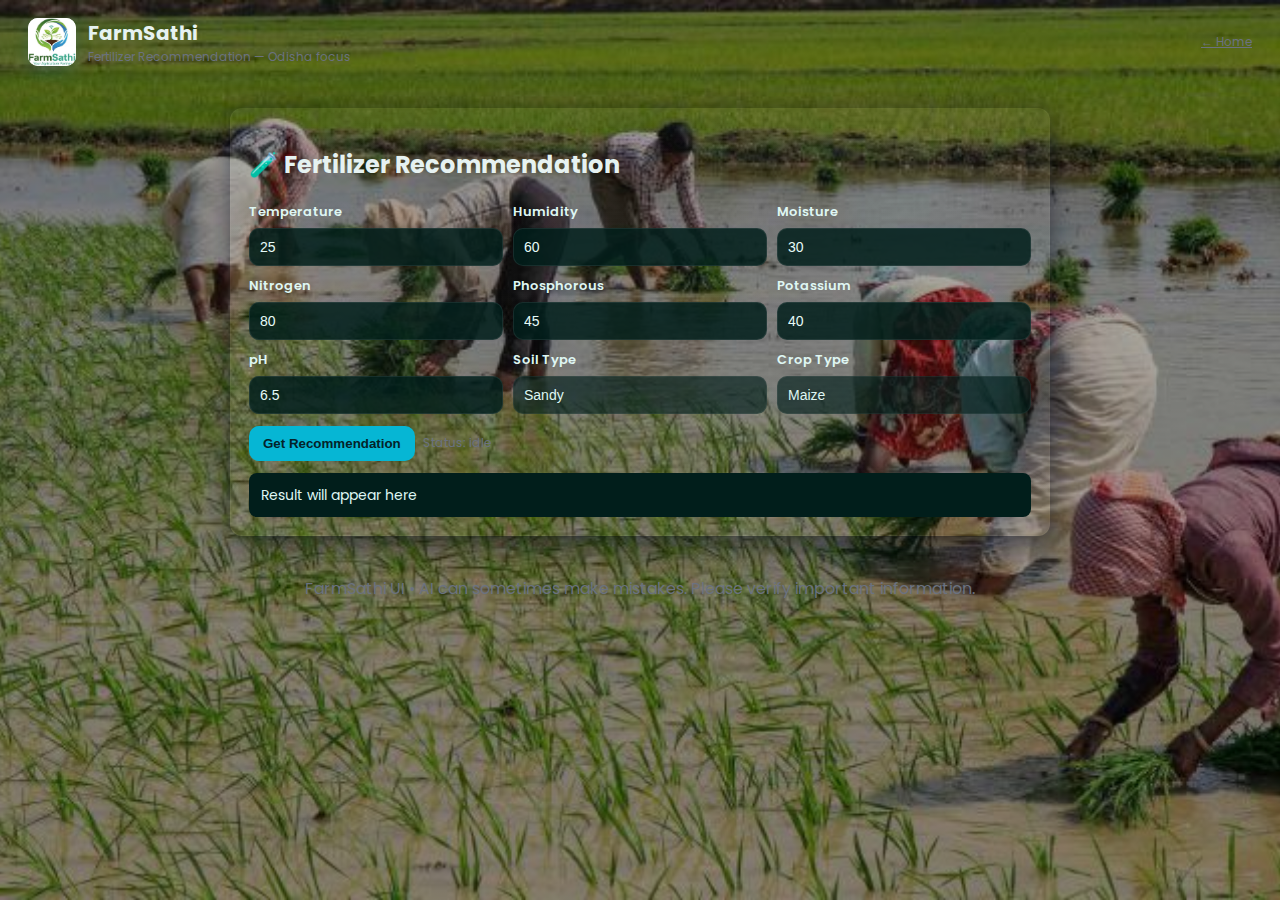
<file: fertilizer_recommend.html>
<!doctype html>
<html lang="en">
<head>
<meta charset="utf-8" />
<meta name="viewport" content="width=device-width,initial-scale=1" />
<title>FarmSathi — Fertilizer Recommendation</title>
<link href="https://fonts.googleapis.com/css2?family=Poppins:wght@300;400;600;700&display=swap" rel="stylesheet">
<style>
  :root{--bg1:#0f172a; --bg2:#062b1f; --card:#ffffff; --accent:#06b6d4; --muted:#6b7280; --glass: rgba(255,255,255,0.06);} *{box-sizing:border-box}
  body{font-family:'Poppins',sans-serif;margin:0;min-height:100vh;background-color:var(--bg1);background-image: linear-gradient(180deg, rgba(0,0,0,0.35), rgba(0,0,0,0.35)), url('background.jpg');background-size:cover;background-position:center;background-repeat:no-repeat;color:#e6f2f1;-webkit-font-smoothing:antialiased}
  header{display:flex;align-items:center;justify-content:space-between;padding:18px 28px;gap:12px}
  .brand{display:flex;gap:12px;align-items:center}
  .logo{height:48px;width:48px;border-radius:10px;background:#ffffff;display:flex;align-items:center;justify-content:center;box-shadow:0 6px 18px rgba(3,105,161,0.25);overflow:hidden}
  h1{margin:0;font-size:20px}
  .small{font-size:12px;color:var(--muted)}
  main{padding:24px;display:flex;justify-content:center}
  .card{background:linear-gradient(180deg, rgba(255,255,255,0.04), rgba(255,255,255,0.02));border-radius:12px;padding:18px;border:1px solid rgba(255,255,255,0.03);box-shadow:0 8px 30px rgba(2,6,23,0.6);max-width:820px;width:100%}
  label{display:block;color:#dff6f3;font-size:13px;margin-bottom:6px;font-weight:600}
  input[type="text"], input[type="number"], textarea {width:100%;padding:10px;border-radius:10px;border:1px solid rgba(255,255,255,0.08);background: rgba(1,30,27,0.85);color:#e6fbf8;font-size:14px;outline:none}
  input::placeholder, textarea::placeholder { color: rgba(230,251,248,0.75); }
  input:focus, textarea:focus, select:focus { box-shadow: 0 0 0 3px rgba(6,182,212,0.08); border-color: rgba(6,182,212,0.6); }
  select {width:100%; padding:10px; border-radius:10px; border:1px solid rgba(255,255,255,0.06); background: rgba(1,30,27,0.65); color:#dff6f3; font-size:14px; appearance:none; -webkit-appearance:none;}
  select option { background: rgba(1,30,27,0.95); color: #dff6f3; }
  .row{display:flex;gap:10px}
  .col{flex:1}
  .result-box{background:#011e1b;padding:12px;border-radius:8px;margin-top:12px;color:#dff6f3;font-size:14px;line-height:1.45}
  .btn{background:var(--accent);color:#04232a;padding:10px 14px;border-radius:10px;border:none;font-weight:600;cursor:pointer}
  footer{padding:16px;color:var(--muted);text-align:center}
  @media (max-width:980px){ .row{flex-direction:column} }
</style>
</head>
<body>
<header>
  <div class="brand">
    <div class="logo"><img src="logo.jpg" alt="FarmSathi" style="width:100%;height:100%;object-fit:cover"></div>
    <div><h1>FarmSathi</h1><div class="small">Fertilizer Recommendation — Odisha focus</div></div>
  </div>
  <div class="small"><a href="index.html" style="color:inherit;text-decoration:underline">← Home</a></div>
</header>

<main>
  <div class="card">
    <h2>🧪 Fertilizer Recommendation</h2>
    <div class="row" style="margin-top:8px">
      <div class="col"><label>Temperature</label><input id="fert_temp" type="number" value="25"></div>
      <div class="col"><label>Humidity</label><input id="fert_hum" type="number" value="60"></div>
      <div class="col"><label>Moisture</label><input id="fert_moist" type="number" value="30"></div>
    </div>
    <div class="row" style="margin-top:10px">
      <div class="col"><label>Nitrogen</label><input id="fert_n" type="number" value="80"></div>
      <div class="col"><label>Phosphorous</label><input id="fert_p" type="number" value="45"></div>
      <div class="col"><label>Potassium</label><input id="fert_k" type="number" value="40"></div>
    </div>
    <div class="row" style="margin-top:10px">
      <div class="col"><label>pH</label><input id="fert_ph" type="number" value="6.5" step="0.1"></div>
      <div class="col"><label>Soil Type</label>
        <select id="fert_soil"><option>Sandy</option><option>Loamy</option><option>Black</option><option>Red</option><option>Clayey</option></select>
      </div>
      <div class="col"><label>Crop Type</label>
        <select id="fert_crop"><option>Maize</option><option>Sugarcane</option><option>Cotton</option><option>Tobacco</option><option>Paddy</option><option>Barley</option><option>Wheat</option><option>Millets</option><option>Oil seeds</option><option>Pulses</option><option>Ground Nuts</option></select>
      </div>
    </div>
    <div style="display:flex;gap:8px;align-items:center;margin-top:12px">
      <button class="btn" onclick="callFertilizer()">Get Recommendation</button>
      <div class="small">Status: <span id="fertStatus" class="small">idle</span></div>
    </div>
    <div id="fertResult" class="result-box">Result will appear here</div>
  </div>
</main>

<footer>FarmSathi UI • AI can sometimes make mistakes. Please verify important information.</footer>

<script>
let BASE_URL = localStorage.getItem('FS_BASE_URL') || 'http://127.0.0.1:8000';
function showResultBox(id, lines){ const el=document.getElementById(id); if(!el) return; if(Array.isArray(lines)) el.innerHTML = lines.map(l=>`<div>${l}</div>`).join(''); else el.textContent = lines; }
function showErrorBox(id, err){ const message=(err&&err.detail)?err.detail:(err&&err.message)?err.message:JSON.stringify(err); showResultBox(id, `❌ Error: ${message}`); }

async function callFertilizer(){
  const form = new FormData();
  form.append('temp', document.getElementById('fert_temp').value);
  form.append('humidity', document.getElementById('fert_hum').value);
  form.append('moisture', document.getElementById('fert_moist').value);
  form.append('nitrogen', document.getElementById('fert_n').value);
  form.append('phosphorous', document.getElementById('fert_p').value);
  form.append('potassium', document.getElementById('fert_k').value);
  form.append('ph', document.getElementById('fert_ph').value);
  form.append('soil_type', document.getElementById('fert_soil').value);
  form.append('crop_type', document.getElementById('fert_crop').value);
  document.getElementById('fertStatus').textContent = 'sending...';
  showResultBox('fertResult', '⏳ Sending request...');
  try{
    const res = await fetch(`${BASE_URL}/fertilizer-recommend`, { method:'POST', body: form });
    const json = await res.json();
    if(!res.ok){ document.getElementById('fertStatus').textContent = 'error'; return showErrorBox('fertResult', json); }
    document.getElementById('fertStatus').textContent = 'success';
    showResultBox('fertResult', [`💧 Recommended Fertilizer: ${json.recommended_fertilizer ?? 'N/A'}`]);
  }catch(err){ document.getElementById('fertStatus').textContent = 'error'; showErrorBox('fertResult', err); }
}

window.addEventListener('load', ()=> localStorage.setItem('FS_BASE_URL', BASE_URL));
</script>
</body>
</html>
</file>
<file: styles.css>
:root{
  --bg-1:#062b1f; --bg-2:#042f28; --accent:#06b6d4; --card:#071e1a; --muted:#9aa8a6; --glass: rgba(255,255,255,0.03);
  --success:#16a34a; --danger:#ef4444;
  --max-width:1100px;
}
*{box-sizing:border-box}
body{
  margin:0;font-family:Inter, Poppins, system-ui, -apple-system, "Segoe UI", Roboto, "Helvetica Neue", Arial;
  background: linear-gradient(180deg,var(--bg-1), var(--bg-2)); color:#e6f7f5;
  -webkit-font-smoothing:antialiased; -moz-osx-font-smoothing:grayscale;
}
.container{max-width:var(--max-width);margin:28px auto;padding:18px;}
.header{display:flex;justify-content:space-between;align-items:center;margin-bottom:18px;}
.brand{display:flex;gap:12px;align-items:center}
.logo{width:52px;height:52px;border-radius:12px;background:linear-gradient(135deg,var(--accent),#3b82f6);display:flex;align-items:center;justify-content:center;font-weight:700;color:#04232a}
.h1{font-size:20px;margin:0}
.small{color:var(--muted);font-size:13px}
.card{background:linear-gradient(180deg, rgba(255,255,255,0.02), rgba(255,255,255,0.01));padding:18px;border-radius:12px;border:1px solid rgba(255,255,255,0.04);box-shadow:0 14px 40px rgba(0,0,0,0.45)}
.grid{display:grid;grid-template-columns:1fr 420px;gap:18px}
@media(max-width:980px){.grid{grid-template-columns:1fr}}
.btn{background:var(--accent);color:#04232a;padding:10px 12px;border-radius:10px;border:none;cursor:pointer;font-weight:600}
.ghost{background:transparent;border:1px solid rgba(255,255,255,0.06);color:#dff6f3}
.field{width:100%;padding:10px;border-radius:10px;border:1px solid rgba(255,255,255,0.04);background:transparent;color:#dff6f3;margin-top:8px}
.label{color:var(--muted);font-size:13px;margin-top:10px}
.section-title{font-size:16px;margin:0 0 6px 0}
.result-box{background:#021617;padding:12px;border-radius:8px;color:#bff3ea;margin-top:10px;min-height:56px}
.flex{display:flex;gap:8px;align-items:center}
.file-preview img{max-width:160px;border-radius:8px;border:1px solid rgba(255,255,255,0.04)}
.loader{width:18px;height:18px;border-radius:50%;border:3px solid rgba(255,255,255,0.06);border-top-color:var(--accent);animation:spin .9s linear infinite;display:inline-block}
@keyframes spin{to{transform:rotate(360deg)}}
.footer{margin-top:20px;color:var(--muted);font-size:13px;text-align:center}
.chat-link{position:fixed;right:22px;bottom:22px;background:linear-gradient(135deg,var(--accent),#3b82f6);width:64px;height:64px;border-radius:999px;display:flex;align-items:center;justify-content:center;font-size:22px;color:#04232a;box-shadow:0 18px 40px rgba(3,105,161,0.25);cursor:pointer}
</file>
